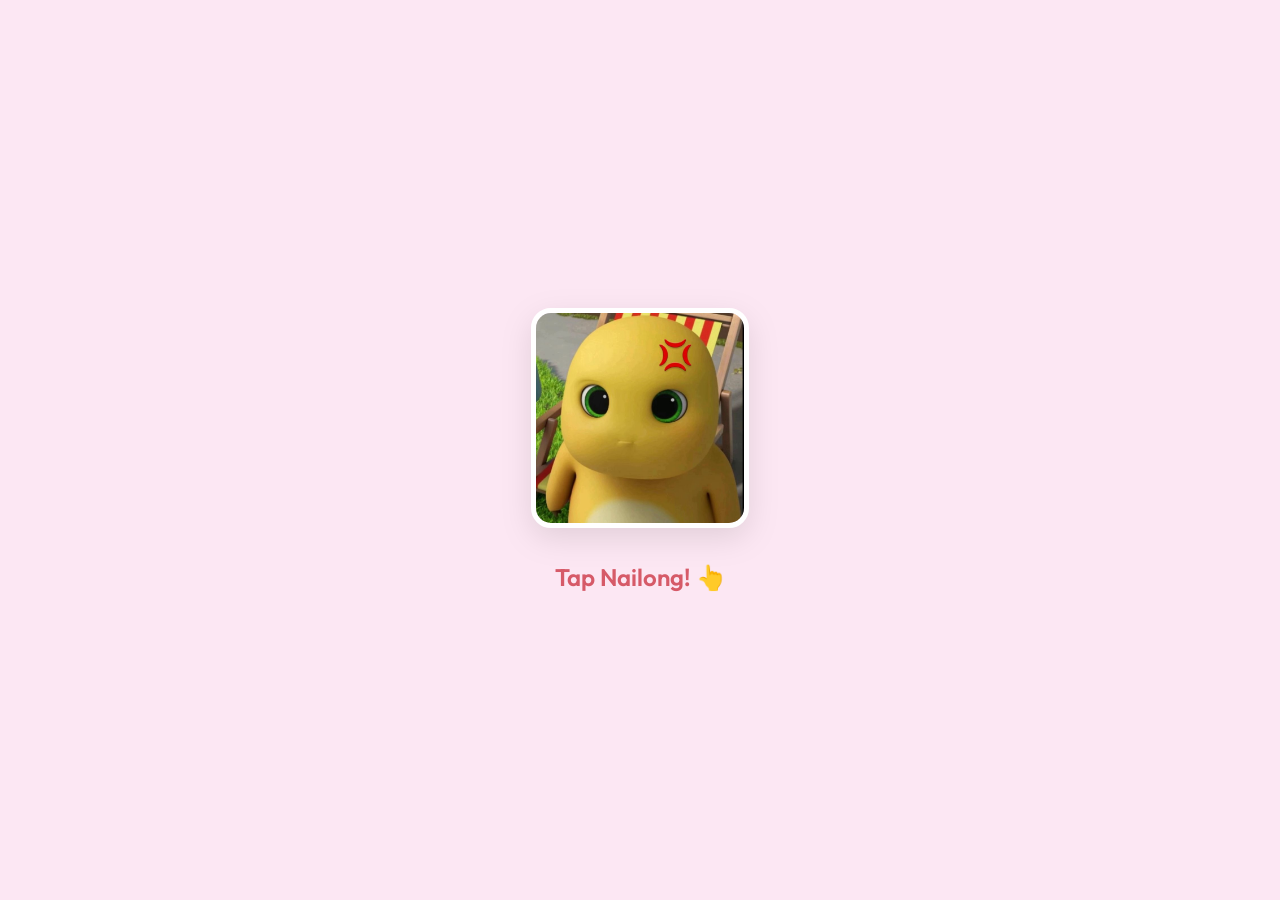
<file: HBD/index.html>
<!DOCTYPE html>
<html lang="en">

<head>
  <meta charset="UTF-8">
  <meta name="viewport" content="width=device-width, initial-scale=1.0">
  <title>You have a letter... 💌</title>
  <link href="https://fonts.googleapis.com/css2?family=Outfit:wght@400;600&display=swap" rel="stylesheet">
  <style>
    body {
      margin: 0;
      padding: 0;
      background-color: #fce7f3;
      /* Light pink bg */
      display: flex;
      justify-content: center;
      align-items: center;
      height: 100vh;
      font-family: 'Outfit', sans-serif;
      overflow: hidden;
    }

    .container {
      text-align: center;
      position: relative;
    }

    .envelope-wrapper {
      cursor: pointer;
      transition: transform 0.3s ease;
    }

    .envelope-wrapper:hover {
      transform: scale(1.05) rotate(2deg);
    }

    .envelope-img {
      width: 250px;
      /* Slightly larger for the character */
      max-width: 80%;
      height: auto;
      filter: drop-shadow(0 10px 15px rgba(0, 0, 0, 0.1));
      animation: bounce 2s infinite ease-in-out;
      border-radius: 20px;
      /* Rounded corners for the photo */
      border: 5px solid white;
      /* Cute border */
    }

    .label {
      margin-top: 30px;
      font-size: 1.5rem;
      color: #d65a68;
      font-weight: 600;
      opacity: 0;
      animation: fadeIn 1s ease-out 0.5s forwards;
    }

    @keyframes bounce {

      0%,
      100% {
        transform: translateY(0) rotate(-3deg);
      }

      50% {
        transform: translateY(-15px) rotate(3deg);
      }
    }

    @keyframes fadeIn {
      from {
        opacity: 0;
        transform: translateY(10px);
      }

      to {
        opacity: 1;
        transform: translateY(0);
      }
    }

    /* Opening Animation Class */
    .zoom-out {
      animation: zoomOut 0.8s ease-in forwards;
    }

    @keyframes zoomOut {
      0% {
        transform: scale(1);
        opacity: 1;
      }

      50% {
        transform: scale(1.5);
        opacity: 0.5;
      }

      100% {
        transform: scale(5);
        opacity: 0;
      }
    }
  </style>
</head>

<body>

  <div class="container" id="letter-container">
    <div class="envelope-wrapper" onclick="openLetter()">
      <!-- Using the user uploaded envelope/letter element -->
      <img src="assets/nailong.jpg" alt="Cute Nailong" class="envelope-img">
    </div>
    <div class="label">Tap Nailong! 👆</div>
  </div>

  <script>
    function openLetter() {
      const container = document.getElementById('letter-container');
      container.classList.add('zoom-out');

      // Wait for animation then redirect
      setTimeout(() => {
        window.location.href = 'home.html';
      }, 700);
    }
  </script>
</body>

</html>
</file>
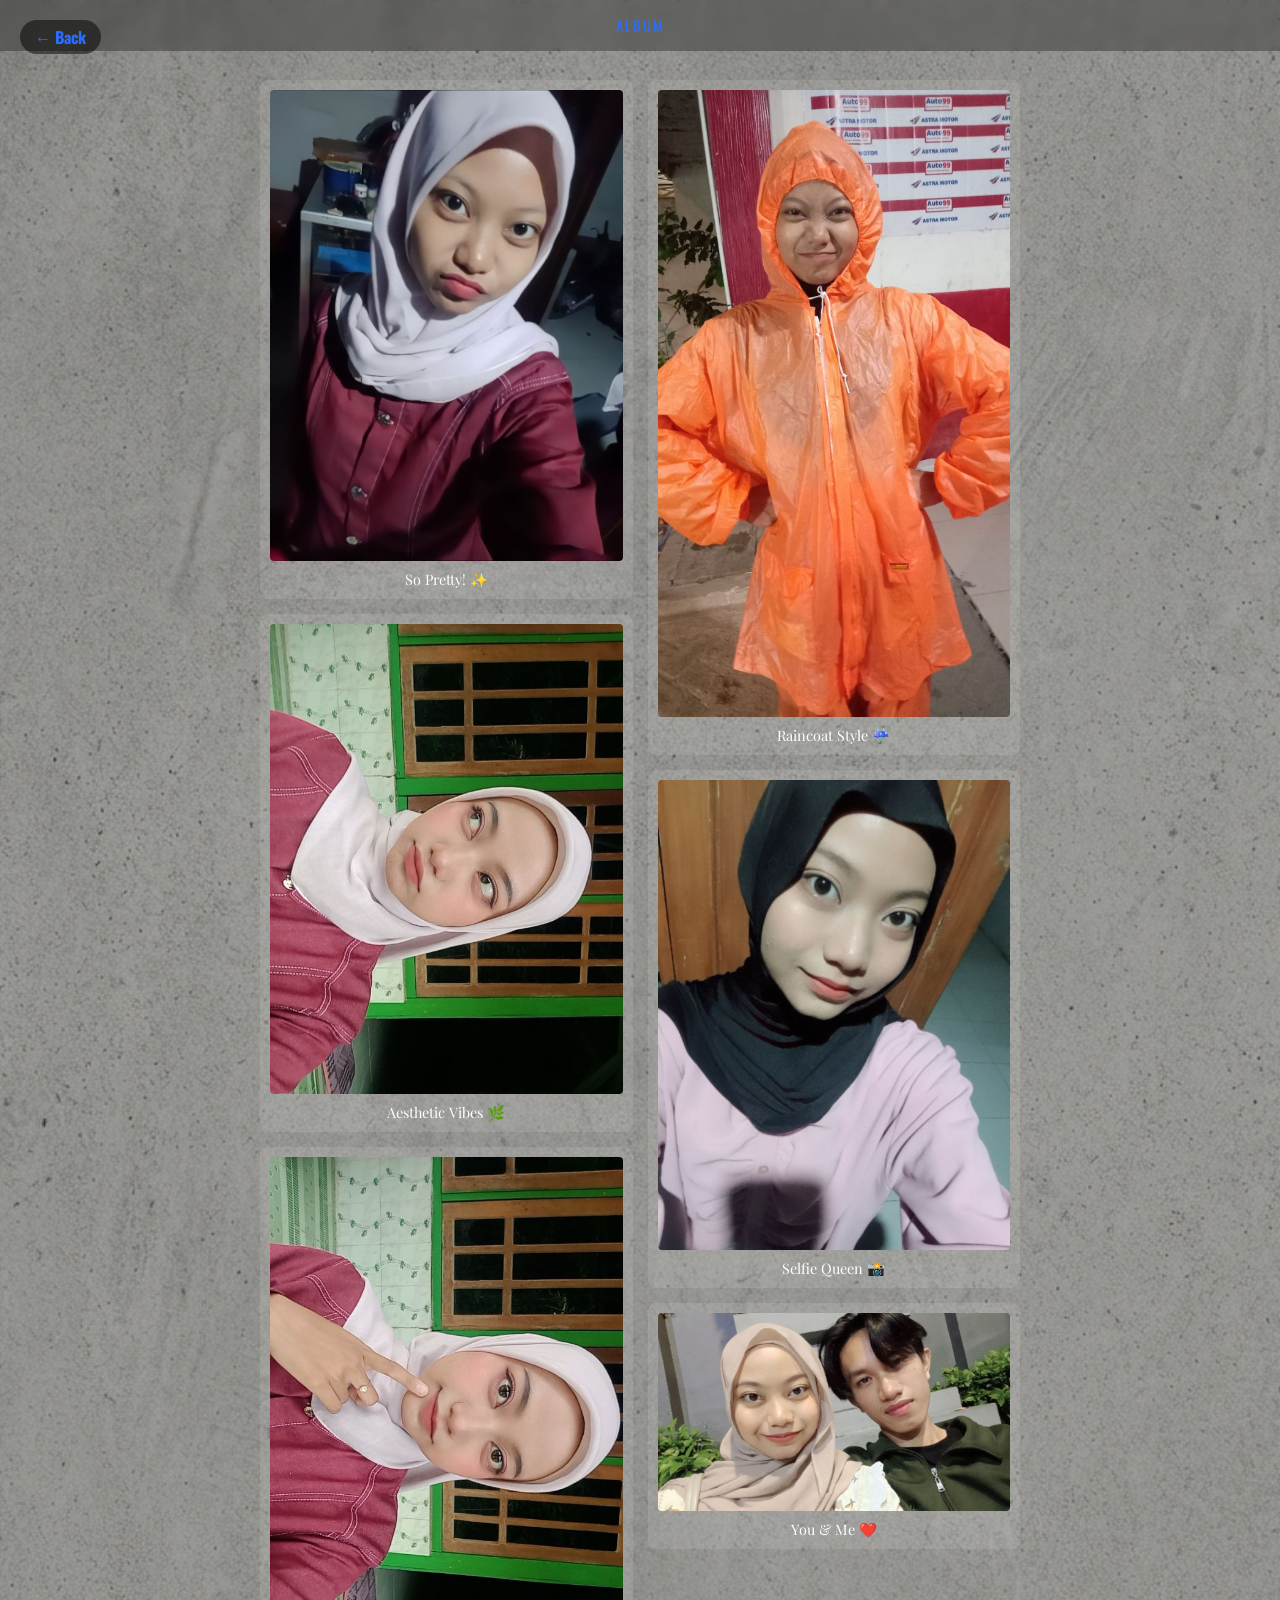
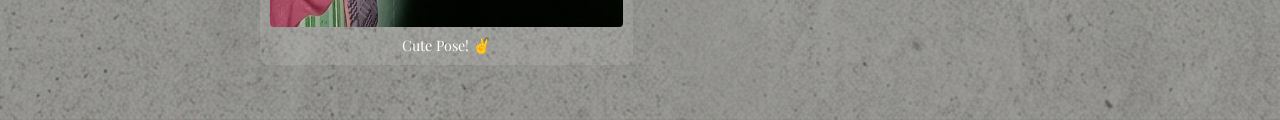
<file: HBD/album.html>
<!DOCTYPE html>
<html lang="en">

<head>
    <meta charset="UTF-8">
    <meta name="viewport" content="width=device-width, initial-scale=1.0">
    <title>Our Album 📸</title>
    <!-- Fonts -->
    <link rel="preconnect" href="https://fonts.googleapis.com">
    <link rel="preconnect" href="https://fonts.gstatic.com" crossorigin>
    <link
        href="https://fonts.googleapis.com/css2?family=Anton&family=Mr+Dafoe&family=Oswald:wght@400;700&family=Playfair+Display:ital,wght@1,400;1,600&display=swap"
        rel="stylesheet">
    <link rel="stylesheet" href="style.css">
    <style>
        .album-container {
            width: 100%;
            max-width: 800px;
            margin: 0 auto;
            padding: 80px 20px 40px;
            /* Top padding for header space */
        }

        .album-grid {
            columns: 2 200px;
            /* Simple masonry layout */
            gap: 15px;
        }

        .album-item {
            break-inside: avoid;
            margin-bottom: 15px;
            background: rgba(255, 255, 255, 0.1);
            padding: 10px;
            border-radius: 8px;
            width: 100%;
            display: inline-block;
            transition: transform 0.3s ease;
        }

        .album-item:hover {
            transform: scale(1.02);
            background: rgba(255, 255, 255, 0.2);
        }

        .album-item img {
            width: 100%;
            border-radius: 4px;
            display: block;
        }

        .album-caption {
            font-family: 'Playfair Display', serif;
            font-size: 0.9rem;
            margin-top: 8px;
            color: var(--text-white);
            text-align: center;
        }

        .back-btn {
            position: fixed;
            top: 20px;
            left: 20px;
            color: var(--text-yellow);
            font-family: 'Oswald', sans-serif;
            text-decoration: none;
            font-weight: bold;
            z-index: 20;
            background: rgba(0, 0, 0, 0.5);
            padding: 5px 15px;
            border-radius: 20px;
        }

        /* Responsive */
        @media (max-width: 480px) {
            .album-grid {
                columns: 2 150px;
            }
        }
    </style>
</head>

<body>

    <a href="home.html" class="back-btn">← Back</a>

    <header class="nav-header" style="justify-content: center;">
        <span class="nav-center" style="color: var(--text-yellow);">album</span>
    </header>

    <div class="album-container">
        <div class="album-grid">
            <div class="album-item">
                <img src="assets/p1.jpg" alt="Memory 1">
                <div class="album-caption">So Pretty! ✨</div>
            </div>
            <div class="album-item">
                <img src="assets/p2.jpg" alt="Memory 2">
                <div class="album-caption">Aesthetic Vibes 🌿</div>
            </div>
            <div class="album-item">
                <img src="assets/p3.jpg" alt="Memory 3">
                <div class="album-caption">Cute Pose! ✌️</div>
            </div>
            <div class="album-item">
                <img src="assets/p4.jpg" alt="Memory 4">
                <div class="album-caption">Raincoat Style ☔</div>
            </div>
            <div class="album-item">
                <img src="assets/p5.jpg" alt="Memory 5">
                <div class="album-caption">Selfie Queen 📸</div>
            </div>
            <div class="album-item">
                <img src="assets/us.jpg" alt="Us Two">
                <div class="album-caption">You & Me ❤️</div>
            </div>
        </div>
    </div>

    <!-- Sparkle Script for continuity -->
    <script>
        // Copy minimalist sparkle logic
        document.addEventListener('mousemove', (e) => {
            if (Math.random() > 0.9) {
                const sparkle = document.createElement('div');
                sparkle.classList.add('sparkle');
                sparkle.style.left = `${e.clientX}px`;
                sparkle.style.top = `${e.clientY}px`;
                document.body.appendChild(sparkle);
                setTimeout(() => sparkle.remove(), 800);
            }
        });
    </script>
</body>

</html>
</file>
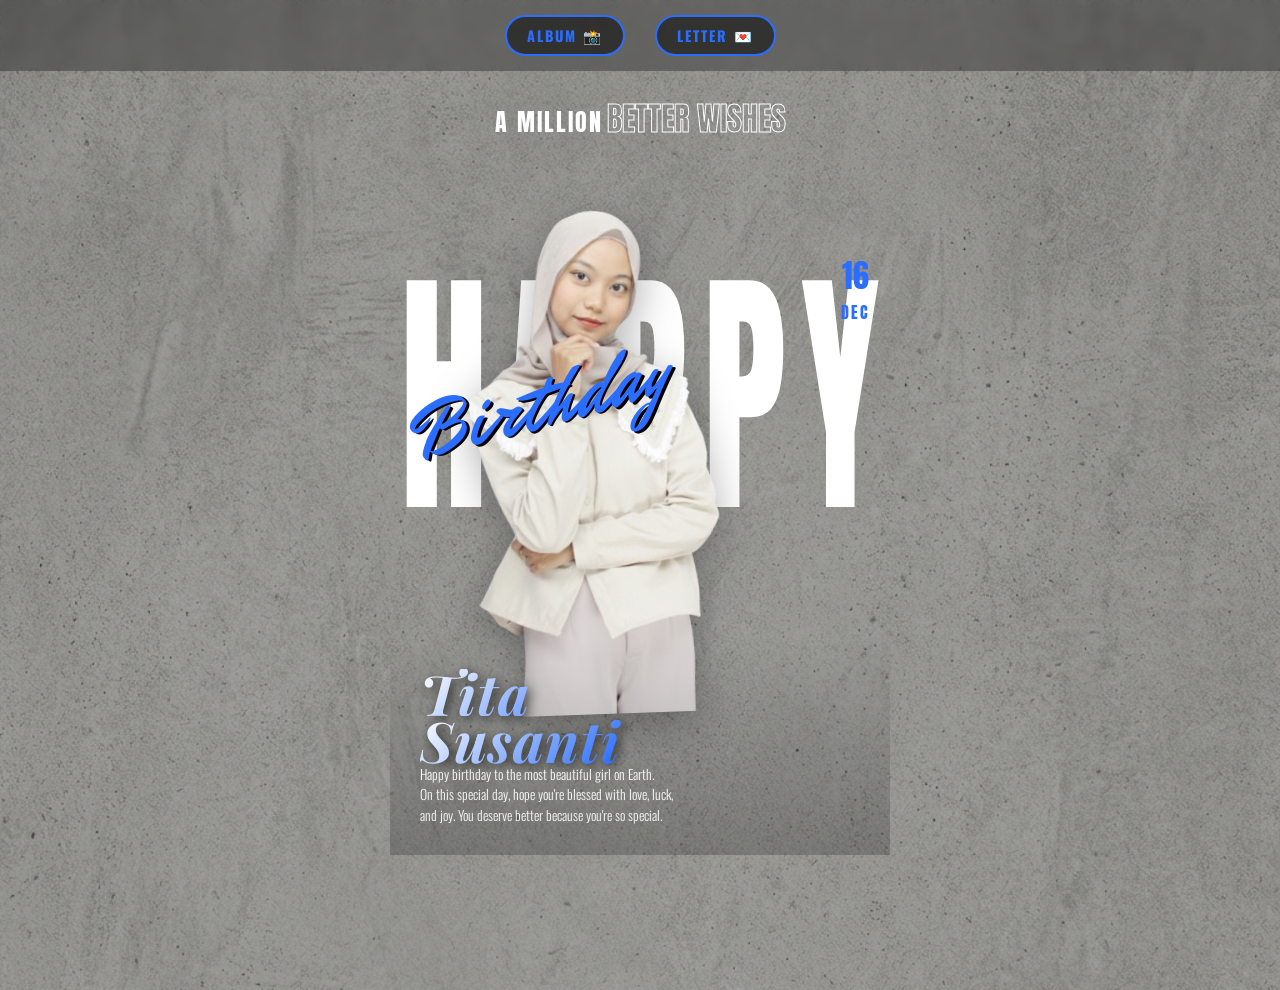
<file: HBD/home.html>
<!DOCTYPE html>
<html lang="en">

<head>
  <meta charset="UTF-8">
  <meta name="viewport" content="width=device-width, initial-scale=1.0">
  <title>Happy 21st Birthday Yiyaaa</title>
  <!-- Fonts -->
  <link rel="preconnect" href="https://fonts.googleapis.com">
  <link rel="preconnect" href="https://fonts.gstatic.com" crossorigin>
  <link
    href="https://fonts.googleapis.com/css2?family=Anton&family=Mr+Dafoe&family=Oswald:wght@400;700&family=Playfair+Display:ital,wght@1,400;1,600&display=swap"
    rel="stylesheet">
  <link rel="stylesheet" href="style.css">
</head>

<body>

  <!-- Navigation Header -->
  <header class="nav-header">
    <a href="album.html" class="nav-link">Album 📸</a>
    <a href="letter.html" class="nav-link">Letter 💌</a>
  </header>

  <!-- Main Container -->
  <main class="poster-container">

    <div class="top-title">
      <span>A MILLION</span>
      <span class="outline-text">BETTER WISHES</span>
    </div>

    <div class="center-stage">
      <div class="big-text-layer">
        <span class="letter">H</span>
        <span class="letter">A</span>
        <span class="letter">P</span>
        <span class="letter">P</span>
        <span class="letter">Y</span>
      </div>

      <div class="image-layer">
            <img src="assets/model.png" alt="Fashion Model" class="model-img">
        <!-- User should replace this image with their own transparent PNG if possible for best effect -->
      </div>

      <div class="script-text-layer">
        Birthday
      </div>

      <div class="date-badge">
        <span class="day">16</span>
        <span class="month">DEC</span>
      </div>
    </div>

    <div class="bottom-info">
      <div class="left-desc">
        <h3>Tita</h3>
        <h3>Susanti</h3>
      </div>
      <div class="right-desc">
        <p>Happy birthday to the most beautiful girl on Earth.<br>
          On this special day, hope you're blessed with love, luck,<br>
          and joy. You deserve better because you're so special.</p>
      </div>
    </div>

  </main>

  <!-- Interactive Elements Script -->
  <script src="script.js"></script>
</body>

</html>
</file>
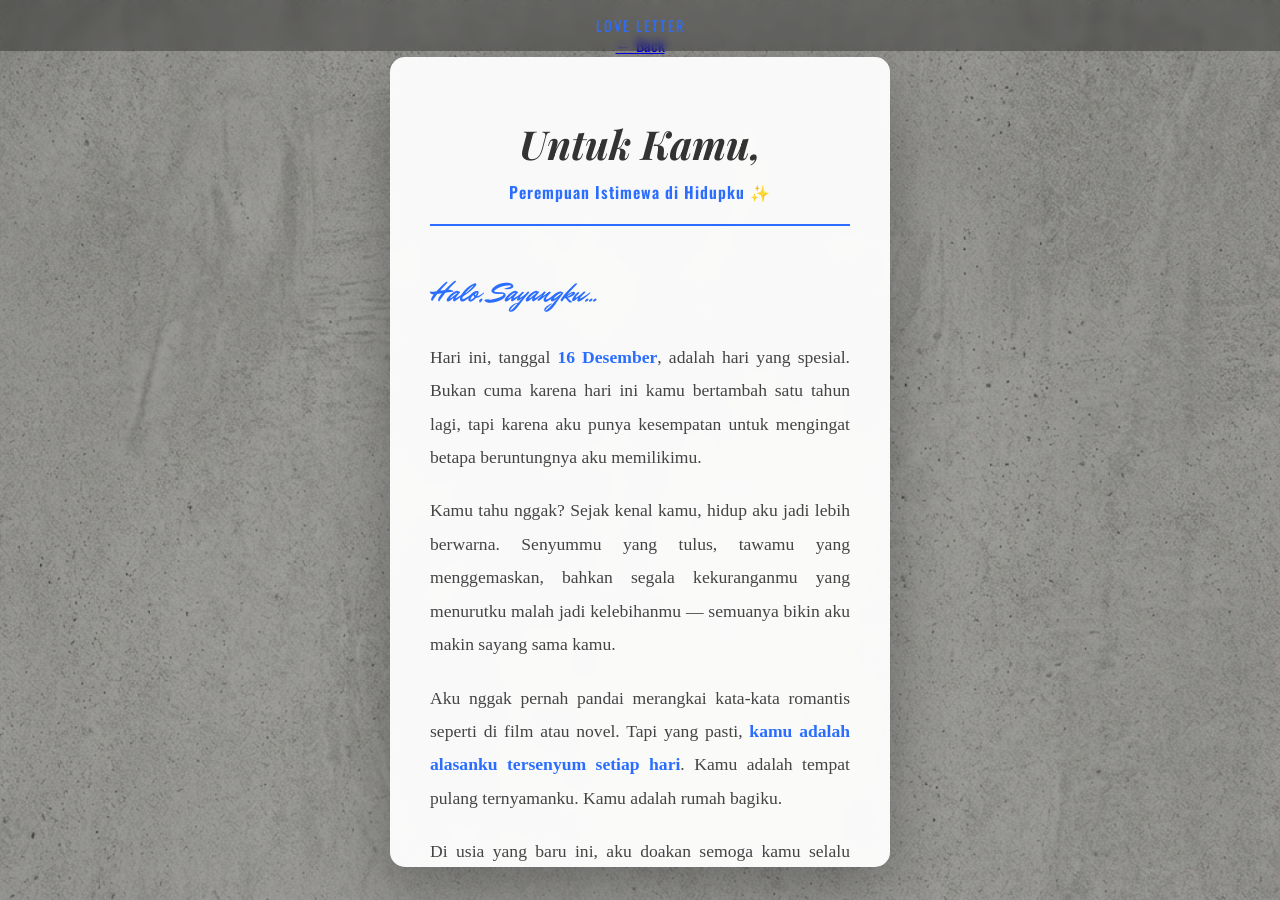
<file: HBD/letter.html>
<!DOCTYPE html>
<html lang="en">

<head>
    <meta charset="UTF-8">
    <meta name="viewport" content="width=device-width, initial-scale=1.0">
    <title>Love Letter 💌</title>
    <link rel="preconnect" href="https://fonts.googleapis.com">
    <link rel="preconnect" href="https://fonts.gstatic.com" crossorigin>
    <link
        href="https://fonts.googleapis.com/css2?family=Anton&family=Mr+Dafoe&family=Oswald:wght@400;700&family=Playfair+Display:ital,wght@1,400;1,600&display=swap"
        rel="stylesheet">
    <link rel="stylesheet" href="style.css">
</head>

<body>

    <a href="home.html" class="back-btn">← Back</a>

    <header class="nav-header" style="justify-content: center;">
        <span class="nav-center" style="color: var(--text-yellow);">Love Letter</span>
    </header>

    <div class="poster-container" style="display: flex; align-items: center; justify-content: center;">
        <div class="letter-container">
            <div class="letter-header">
                <h2>Untuk Kamu,</h2>
                <p class="letter-subtitle">Perempuan Istimewa di Hidupku ✨</p>
            </div>

            <div class="letter-body">
                <p class="letter-opening">Halo, Sayangku...</p>

                <p>
                    Hari ini, tanggal <strong>16 Desember</strong>, adalah hari yang spesial. Bukan cuma karena
                    hari ini kamu bertambah satu tahun lagi, tapi karena aku punya kesempatan untuk
                    mengingat betapa beruntungnya aku memilikimu.
                </p>

                <p>
                    Kamu tahu nggak? Sejak kenal kamu, hidup aku jadi lebih berwarna. Senyummu yang tulus,
                    tawamu yang menggemaskan, bahkan segala kekuranganmu yang menurutku malah jadi
                    kelebihanmu — semuanya bikin aku makin sayang sama kamu.
                </p>

                <p>
                    Aku nggak pernah pandai merangkai kata-kata romantis seperti di film atau novel.
                    Tapi yang pasti, <strong>kamu adalah alasanku tersenyum setiap hari</strong>.
                    Kamu adalah tempat pulang ternyamanku. Kamu adalah rumah bagiku.
                </p>

                <p>
                    Di usia yang baru ini, aku doakan semoga kamu selalu diberikan kesehatan,
                    kebahagiaan, dan kemudahan dalam segala hal. Semoga semua impian kamu tercapai,
                    dan semoga kita bisa terus bersama melewati hari-hari indah lainnya.
                </p>

                <p class="letter-closing">
                    Terima kasih sudah menjadi bagian terindah dalam hidupku. <br>
                    Terima kasih sudah setia menemani hari-hariku. <br>
                    Terima kasih sudah menjadi dirimu yang luar biasa.
                </p>

                <p class="letter-signature">
                    <strong>Happy Birthday, Sayang! 🎂💙</strong><br>
                    <em>I love you more than words can say.</em>
                </p>

                <p class="letter-from">
                    — Dengan cinta,<br>
                    <strong>Orang yang paling sayang sama kamu</strong>
                </p>
            </div>
        </div>
    </div>

    <!-- Sparkle Script for continuity -->
    <script>
        document.addEventListener('mousemove', (e) => {
            if (Math.random() > 0.9) {
                const sparkle = document.createElement('div');
                sparkle.classList.add('sparkle');
                sparkle.style.left = `${e.clientX}px`;
                sparkle.style.top = `${e.clientY}px`;
                document.body.appendChild(sparkle);
                setTimeout(() => sparkle.remove(), 800);
            }
        });
    </script>
</body>

</html>
</file>
<file: HBD/style.css>
:root {
  --bg-color: #b8b8b8;
  /* Fallback */
  --text-white: #ffffff;
  --text-yellow: #2b6eff;
  /* Bright sporty blue */
  --text-black: #1a1a1a;
}

* {
  margin: 0;
  padding: 0;
  box-sizing: border-box;
}

body {
  font-family: 'Oswald', sans-serif;
  background-color: var(--bg-color);
  background-image: url('assets/texture_bg.png');
  background-size: cover;
  background-blend-mode: multiply;
  min-height: 100vh;
  overflow-x: hidden;
  display: flex;
  flex-direction: column;
  justify-content: center;
  align-items: center;
  color: var(--text-white);
}

/* Header */
.nav-header {
  position: fixed;
  top: 0;
  left: 0;
  width: 100%;
  display: flex;
  justify-content: center;
  align-items: center;
  gap: 30px;
  padding: 15px 20px;
  font-family: 'Oswald', sans-serif;
  text-transform: uppercase;
  letter-spacing: 2px;
  font-size: 0.9rem;
  z-index: 10;
  background: rgba(0, 0, 0, 0.3);
  backdrop-filter: blur(5px);
}

.nav-link {
  color: var(--text-yellow);
  text-decoration: none;
  font-weight: bold;
  padding: 8px 20px;
  border: 2px solid var(--text-yellow);
  border-radius: 25px;
  transition: all 0.3s ease;
  background: rgba(0, 0, 0, 0.5);
}

.nav-link:hover {
  background: var(--text-yellow);
  color: #000;
  transform: scale(1.05);
  box-shadow: 0 5px 15px rgba(43, 110, 255, 0.4);
}

/* Main Container */
.poster-container {
  width: 100%;
  max-width: 500px;
  /* Mobile poster width */
  height: 90vh;
  display: flex;
  flex-direction: column;
  position: relative;
  /* border: 1px solid rgba(255,255,255,0.1); */
}

/* Top Title */
.top-title {
  text-align: center;
  text-transform: uppercase;
  font-family: 'Anton', sans-serif;
  line-height: 0.9;
  margin-top: 60px;
  margin-bottom: 20px;
  z-index: 5;
}

.top-title span:first-child {
  font-size: 1.5rem;
  letter-spacing: 2px;
}

.top-title .outline-text {
  font-size: 2rem;
  color: transparent;
  -webkit-text-stroke: 1px white;
}

/* Center Stage (Text + Image) */
.center-stage {
  position: relative;
  flex-grow: 1;
  display: flex;
  justify-content: center;
  align-items: center;
}

.big-text-layer {
  position: absolute;
  top: 0;
  left: 0;
  width: 100%;
  height: 100%;
  display: flex;
  justify-content: space-between;
  align-items: center;
  z-index: 1;
  padding: 0 10px;
}

.big-text-layer .letter {
  font-family: 'Anton', sans-serif;
  font-size: 11rem;
  /* Huge vertical letters */
  color: white;
  /* Make letters tall and narrow like reference */
  transform: scaleY(1.5);
  line-height: 1;
}

.image-layer {
  position: absolute;
  z-index: 2;
  /* On top of letters */
  top: 55%;
  left: 50%;
  transform: translate(-50%, -50%);
  width: 100%;
  height: 100%;
  /* Slightly exceed container */
  display: flex;
  justify-content: center;
  align-items: center;
  pointer-events: none;
}

.model-img {
  width: auto;
  height: auto;
  max-height: 65vh;
  max-width: 100%;
  filter: drop-shadow(0 10px 20px rgba(0, 0, 0, 0.3));
  /* Slight rotation for dynamic feel */
  transform: rotate(-2deg);
}

.script-text-layer {
  position: absolute;
  z-index: 3;
  /* On top of image */
  font-family: 'Mr Dafoe', cursive;
  color: var(--text-yellow);
  font-size: 5rem;
  transform: rotate(-15deg);
  text-shadow: 2px 2px 0 #000;
  left: 20px;
  top: 40%;
}

.date-badge {
  position: absolute;
  right: 20px;
  top: 20%;
  display: flex;
  flex-direction: column;
  align-items: center;
  font-family: 'Anton', sans-serif;
  color: var(--text-yellow);
  z-index: 4;
}

.date-badge .day {
  font-size: 2rem;
}

.date-badge .month {
  font-size: 1rem;
  letter-spacing: 2px;
}

/* Bottom Info */
.bottom-info {
  padding: 30px;
  position: relative;
  /* z-index context */
  z-index: 5;
  background: linear-gradient(to top, rgba(0, 0, 0, 0.2), transparent);
  /* Readability */
}

.name-title {
  font-family: 'Playfair Display', serif;
  font-size: 2.2rem;
  line-height: 1;
  font-style: italic;
  font-weight: 700;
  margin-bottom: 20px;
  text-shadow: 0 2px 4px rgba(0, 0, 0, 0.3);
}

.wishes-text {
  font-size: 0.8rem;
  line-height: 1.4;
  opacity: 0.9;
  font-weight: 300;
  max-width: 80%;
  margin-bottom: 20px;
}

.pagination-dots {
  display: flex;
  gap: 5px;
  justify-content: center;
}

.pagination-dots span {
  width: 8px;
  height: 8px;
  border: 1px solid white;
  border-radius: 50%;
}

.pagination-dots span:first-child {
  background: white;
}

/* Tita Susanti Name Styling */
.left-desc h3 {
  font-family: 'Playfair Display', serif;
  font-size: 3.5rem;
  line-height: 0.85;
  font-style: italic;
  font-weight: 700;
  margin: 0;
  background: linear-gradient(135deg, #ffffff 0%, #2b6eff 50%, #ffffff 100%);
  -webkit-background-clip: text;
  -webkit-text-fill-color: transparent;
  background-clip: text;
  filter: drop-shadow(3px 3px 6px rgba(0, 0, 0, 0.7));
  letter-spacing: 1px;
}

.right-desc p {
  font-size: 0.85rem;
  line-height: 1.5;
  opacity: 0.95;
  font-weight: 300;
}

/* Animations */
@keyframes float {

  0%,
  100% {
    transform: translateY(0) rotate(-2deg);
  }

  50% {
    transform: translateY(-10px) rotate(-2deg);
  }
}

.model-img {
  animation: float 5s ease-in-out infinite;
}

@media (max-width: 480px) {
  .big-text-layer .letter {
    font-size: 15vw;
  }

  /* Model on the left */
  .image-layer {
    justify-content: flex-start;
    /* Align image to start */
    left: -20px;
    /* Pull slightly left */
    transform: translateY(-50%);
    /* Remove horizontal centering translation */
    width: 65%;
    /* Restrict width to leave room for text */
    z-index: 5;
    /* Ensure on top */
  }

  .model-img {
    max-height: 50vh;
    transform: rotate(2deg);
    /* Subtle tilt towards text */
    filter: drop-shadow(5px 5px 15px rgba(0, 0, 0, 0.3));
  }

  /* Birthday text on the right */
  .script-text-layer {
    font-size: 3.5rem;
    width: auto;
    left: auto;
    right: 20px;
    /* Stick to right */
    top: 52%;
    text-align: right;
    transform: rotate(-5deg) translateY(-50%);
    z-index: 6;
  }

  /* Date Badge on the right, above birthday text */
  .date-badge {
    top: 35%;
    right: 25px;
    align-items: flex-end;
  }

  /* Adjust title size */
  .top-title .outline-text {
    font-size: 1.8rem;
  }

  .poster-container {
    height: 100vh;
    max-width: 100%;
  }
}

/* Interactive Hearts */
.floating-heart {
  position: fixed;
  font-size: 2rem;
  pointer-events: none;
  animation: floatUp 1.5s ease-out forwards;
  z-index: 9999;
}

@keyframes floatUp {
  0% {
    transform: translateY(0) scale(1) rotate(0deg);
    opacity: 1;
  }

  100% {
    transform: translateY(-100px) scale(1.5) rotate(20deg);
    opacity: 0;
  }
}

/* Sparkle Cursor */
.sparkle {
  position: fixed;
  width: 6px;
  height: 6px;
  background: var(--text-yellow);
  border-radius: 50%;
  pointer-events: none;
  animation: fadeSparkle 0.8s linear forwards;
  z-index: 9998;
}

@keyframes fadeSparkle {
  0% {
    transform: scale(1);
    opacity: 1;
  }

  100% {
    transform: scale(0);
    opacity: 0;
  }
}

/* Festive Balloons */
.balloon-container {
  position: fixed;
  top: 0;
  left: 0;
  width: 100%;
  height: 100%;
  pointer-events: none;
  z-index: 0;
  /* Behind everything */
  overflow: hidden;
}

.balloon {
  position: absolute;
  bottom: -100px;
  width: 40px;
  height: 50px;
  background-color: var(--text-yellow);
  border-radius: 50%;
  animation: floatBalloon 10s linear infinite;
  opacity: 0.6;
}

.balloon::before {
  content: '';
  position: absolute;
  bottom: -10px;
  left: 50%;
  transform: translateX(-50%);
  width: 2px;
  height: 30px;
  background-color: rgba(255, 255, 255, 0.5);
}

@keyframes floatBalloon {
  0% {
    transform: translateY(0) rotate(0deg);
    opacity: 0.6;
  }

  50% {
    transform: translateY(-50vh) rotate(10deg);
  }

  100% {
    transform: translateY(-120vh) rotate(-10deg);
    opacity: 0;
  }
}

/* Auto Confetti */
.confetti-piece {
  position: absolute;
  width: 10px;
  height: 10px;
  background-color: #ffd700;
  animation: fallConfetti linear forwards;
}

@keyframes fallConfetti {
  0% {
    transform: translateY(-10vh) rotate(0deg);
    opacity: 1;
  }

  100% {
    transform: translateY(110vh) rotate(360deg);
    opacity: 0;
  }
}

/* Slider Styles */
.slider-wrapper {
  position: relative;
  width: 100%;
  height: 100%;
}

.slide {
  position: absolute;
  top: 0;
  left: 0;
  width: 100%;
  height: 100%;
  opacity: 0;
  visibility: hidden;
  transition: opacity 0.5s ease-in-out, visibility 0.5s;
  z-index: 1;
  display: flex;
  flex-direction: column;
}

.slide.active-slide {
  opacity: 1;
  visibility: visible;
  z-index: 2;
}

/* Specific adjustment for Slide 2 (Image) */
#slide-2 {
  background-size: contain !important;
  background-color: #333 !important;
}

/* Dots Controller */
.dots-container {
  position: fixed;
  bottom: 30px;
  left: 50%;
  transform: translateX(-50%);
  display: flex;
  gap: 10px;
  z-index: 1000;
}


.dot {
  width: 12px;
  height: 12px;
  background-color: rgba(255, 255, 255, 0.4);
  border-radius: 50%;
  cursor: pointer;
  transition: 0.3s;
  border: 2px solid rgba(255, 255, 255, 0.2);
}

.dot.active,
.dot:hover {
  background-color: var(--text-yellow);
  transform: scale(1.3);
  border-color: var(--text-yellow);
}

/* Love Letter Styling */
.letter-container {
  max-width: 700px;
  margin: 0 auto;
  padding: 60px 40px;
  background: rgba(255, 255, 255, 0.95);
  border-radius: 15px;
  box-shadow: 0 20px 60px rgba(0, 0, 0, 0.3);
  overflow-y: auto;
  max-height: 90vh;
  position: relative;
  backdrop-filter: blur(10px);
}

.letter-container::-webkit-scrollbar {
  width: 8px;
}

.letter-container::-webkit-scrollbar-thumb {
  background: var(--text-yellow);
  border-radius: 10px;
}

.letter-header {
  text-align: center;
  margin-bottom: 40px;
  border-bottom: 2px solid var(--text-yellow);
  padding-bottom: 20px;
}

.letter-header h2 {
  font-family: 'Playfair Display', serif;
  font-size: 2.5rem;
  color: #333;
  margin: 0 0 10px 0;
  font-style: italic;
}

.letter-subtitle {
  font-family: 'Oswald', sans-serif;
  font-size: 1rem;
  color: var(--text-yellow);
  font-weight: 600;
  letter-spacing: 1px;
}

.letter-body {
  font-family: 'Georgia', serif;
  font-size: 1.1rem;
  line-height: 1.9;
  color: #444;
  text-align: justify;
}

.letter-opening {
  font-family: 'Mr Dafoe', cursive;
  font-size: 1.8rem;
  color: var(--text-yellow);
  margin-bottom: 20px;
}

.letter-body p {
  margin-bottom: 20px;
}

.letter-body strong {
  color: var(--text-yellow);
  font-weight: bold;
}

.letter-closing {
  margin-top: 30px;
  font-style: italic;
  color: #555;
  border-left: 3px solid var(--text-yellow);
  padding-left: 20px;
}

.letter-signature {
  text-align: center;
  margin-top: 40px;
  font-size: 1.3rem;
  color: var(--text-yellow);
}

.letter-from {
  text-align: right;
  margin-top: 30px;
  font-family: 'Playfair Display', serif;
  font-style: italic;
  color: #666;
}

/* Mobile adjustments for letter */
@media (max-width: 480px) {
  .letter-container {
    padding: 40px 25px;
    max-height: 85vh;
  }

  .letter-header h2 {
    font-size: 2rem;
  }

  .letter-body {
    font-size: 1rem;
    line-height: 1.7;
  }

  .letter-opening {
    font-size: 1.5rem;
  }
}
</file>
